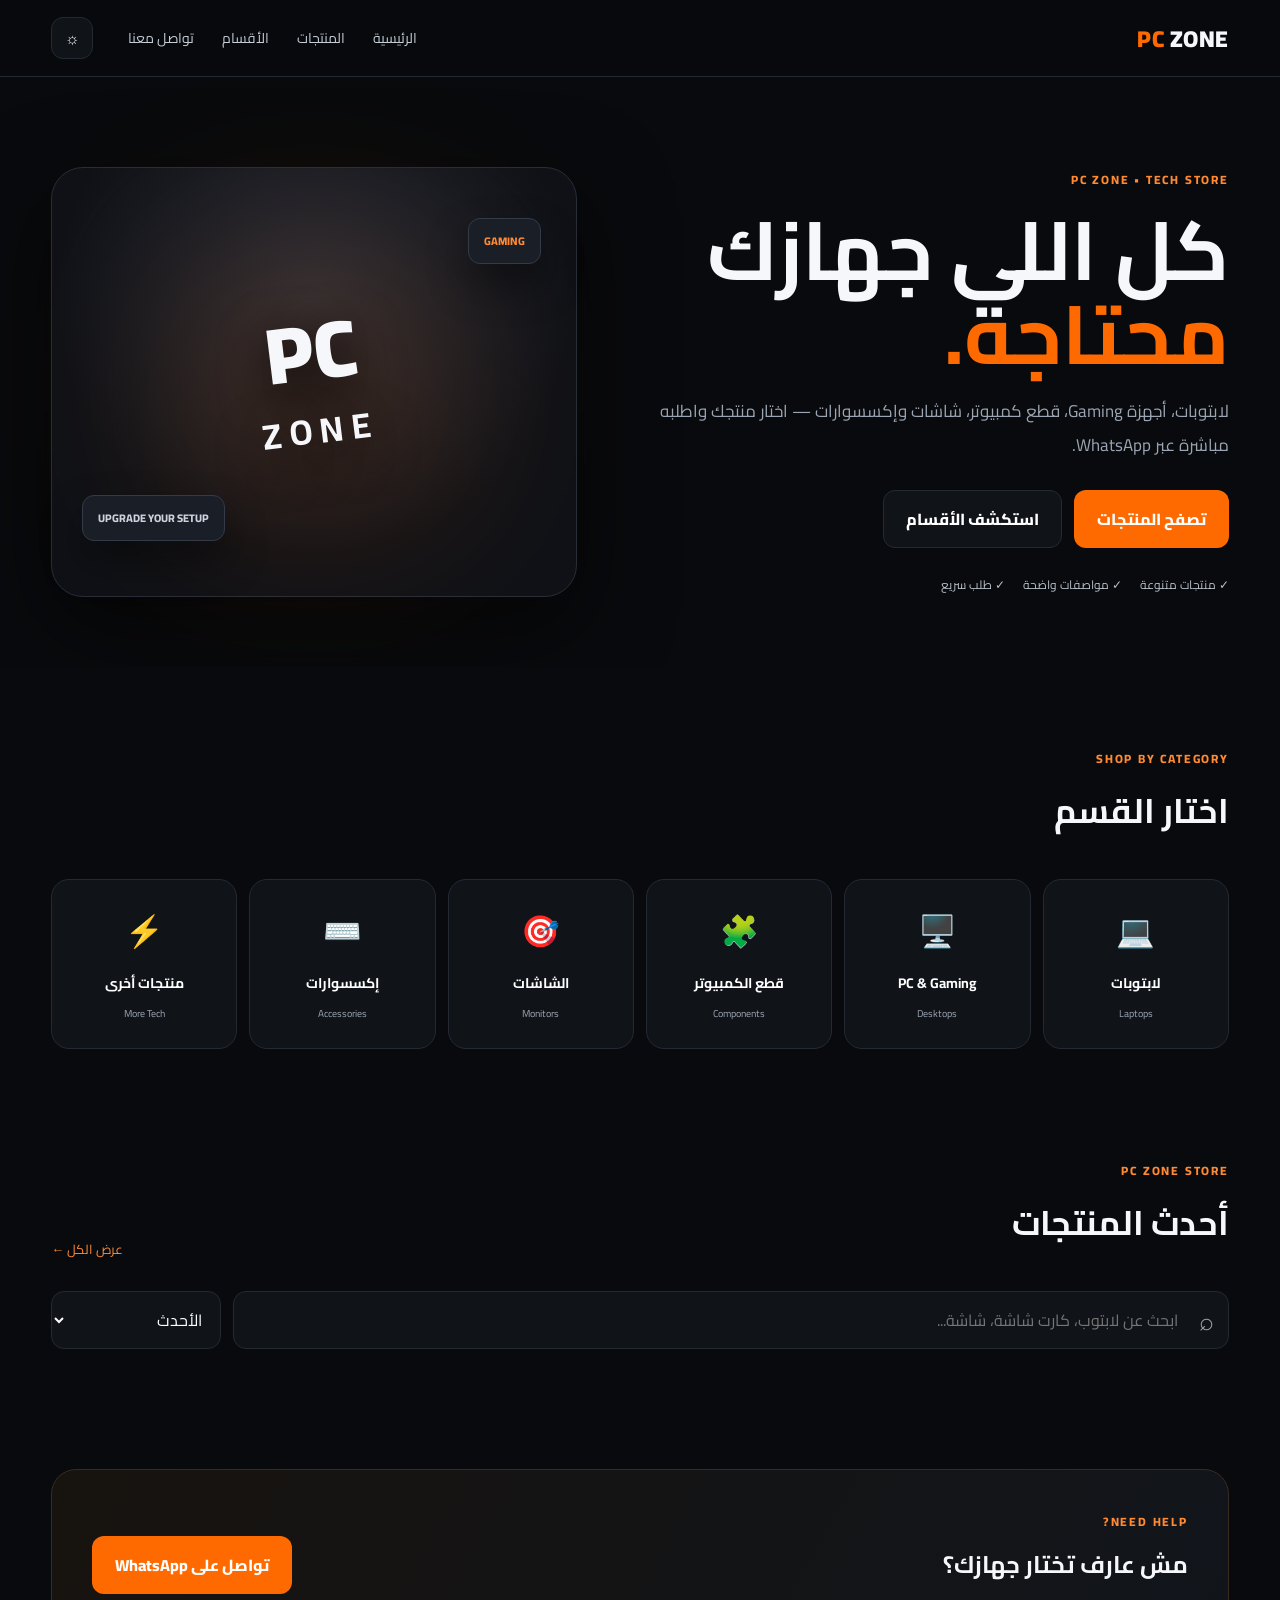
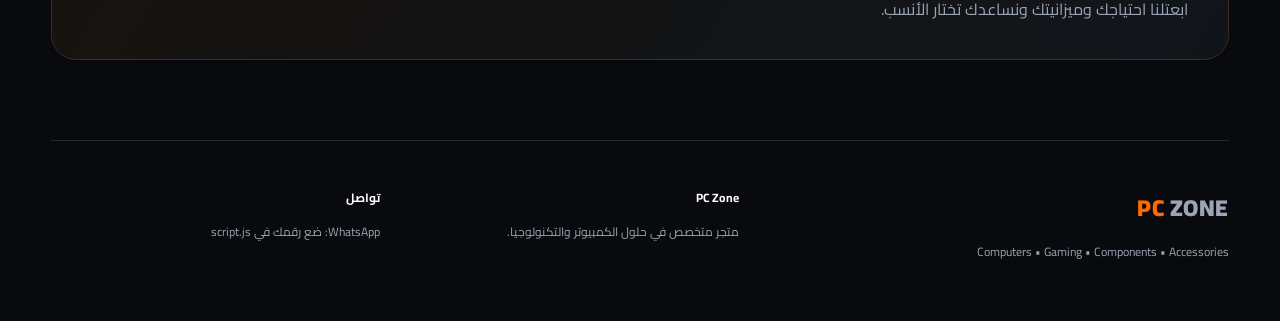
<file: index.html>
<!doctype html>
<html lang="ar" dir="rtl">
<head>
  <meta charset="utf-8">
  <meta name="viewport" content="width=device-width, initial-scale=1">
  <title>PC Zone | Computers • Gaming • Components</title>
  <meta name="description" content="PC Zone - متجر متخصص في أجهزة الكمبيوتر واللابتوبات ومكونات وتجهيزات الـGaming.">
  <link rel="preconnect" href="https://fonts.googleapis.com">
  <link rel="preconnect" href="https://fonts.gstatic.com" crossorigin>
  <link href="https://fonts.googleapis.com/css2?family=Cairo:wght@400;600;700;800&display=swap" rel="stylesheet">
  <link rel="stylesheet" href="style.css">
</head>
<body>
  <header class="header">
    <div class="container nav">
      <a class="brand" href="#"><span>PC</span> ZONE</a>
      <nav>
        <a href="#home">الرئيسية</a>
        <a href="#products">المنتجات</a>
        <a href="#categories">الأقسام</a>
        <a href="#contact">تواصل معنا</a>
      </nav>
      <button class="icon-btn" id="themeBtn" aria-label="تغيير المظهر">☼</button>
    </div>
  </header>

  <main>
    <section id="home" class="hero">
      <div class="container hero-grid">
        <div>
          <div class="eyebrow">PC ZONE • TECH STORE</div>
          <h1>كل اللي جهازك<br><span>محتاجه.</span></h1>
          <p>لابتوبات، أجهزة Gaming، قطع كمبيوتر، شاشات وإكسسوارات — اختار منتجك واطلبه مباشرة عبر WhatsApp.</p>
          <div class="hero-actions">
            <a class="btn primary" href="#products">تصفح المنتجات</a>
            <a class="btn ghost" href="#categories">استكشف الأقسام</a>
          </div>
          <div class="trust-row">
            <span>✓ منتجات متنوعة</span><span>✓ مواصفات واضحة</span><span>✓ طلب سريع</span>
          </div>
        </div>
        <div class="hero-card">
          <div class="glow"></div>
          <div class="device">PC<br><b>ZONE</b></div>
          <div class="floating-card top">GAMING</div>
          <div class="floating-card bottom">UPGRADE YOUR SETUP</div>
        </div>
      </div>
    </section>

    <section id="categories" class="section">
      <div class="container">
        <div class="section-head">
          <div><span class="eyebrow">SHOP BY CATEGORY</span><h2>اختار القسم</h2></div>
        </div>
        <div class="category-grid">
          <button class="category" data-cat="laptops"><span>💻</span><b>لابتوبات</b><small>Laptops</small></button>
          <button class="category" data-cat="pcs"><span>🖥️</span><b>PC & Gaming</b><small>Desktops</small></button>
          <button class="category" data-cat="components"><span>🧩</span><b>قطع الكمبيوتر</b><small>Components</small></button>
          <button class="category" data-cat="monitors"><span>🎯</span><b>الشاشات</b><small>Monitors</small></button>
          <button class="category" data-cat="accessories"><span>⌨️</span><b>إكسسوارات</b><small>Accessories</small></button>
          <button class="category" data-cat="other"><span>⚡</span><b>منتجات أخرى</b><small>More Tech</small></button>
        </div>
      </div>
    </section>

    <section id="products" class="section products-section">
      <div class="container">
        <div class="section-head">
          <div><span class="eyebrow">PC ZONE STORE</span><h2>أحدث المنتجات</h2></div>
          <a class="text-link" href="#products">عرض الكل ←</a>
        </div>
        <div class="toolbar">
          <div class="search"><span>⌕</span><input id="search" placeholder="ابحث عن لابتوب، كارت شاشة، شاشة..."></div>
          <select id="sort"><option value="featured">الأحدث</option><option value="low">السعر: الأقل</option><option value="high">السعر: الأعلى</option></select>
        </div>
        <div id="productGrid" class="product-grid"></div>
        <div id="empty" class="empty hidden">لا توجد منتجات مطابقة لبحثك.</div>
      </div>
    </section>

    <section class="banner">
      <div class="container banner-inner">
        <div><span class="eyebrow">NEED HELP?</span><h2>مش عارف تختار جهازك؟</h2><p>ابعتلنا احتياجك وميزانيتك ونساعدك تختار الأنسب.</p></div>
        <a id="helpWhatsapp" class="btn primary" target="_blank">تواصل على WhatsApp</a>
      </div>
    </section>
  </main>

  <footer id="contact">
    <div class="container footer">
      <div><a class="brand" href="#"><span>PC</span> ZONE</a><p>Computers • Gaming • Components • Accessories</p></div>
      <div><b>PC Zone</b><p>متجر متخصص في حلول الكمبيوتر والتكنولوجيا.</p></div>
      <div><b>تواصل</b><p>WhatsApp: <span id="phoneText">ضع رقمك في script.js</span></p></div>
    </div>
  </footer>

  <div id="modal" class="modal hidden">
    <div class="modal-box">
      <button class="close" id="closeModal">×</button>
      <div id="modalContent"></div>
    </div>
  </div>
  <script src="script.js"></script>
</body>
</html>
</file>
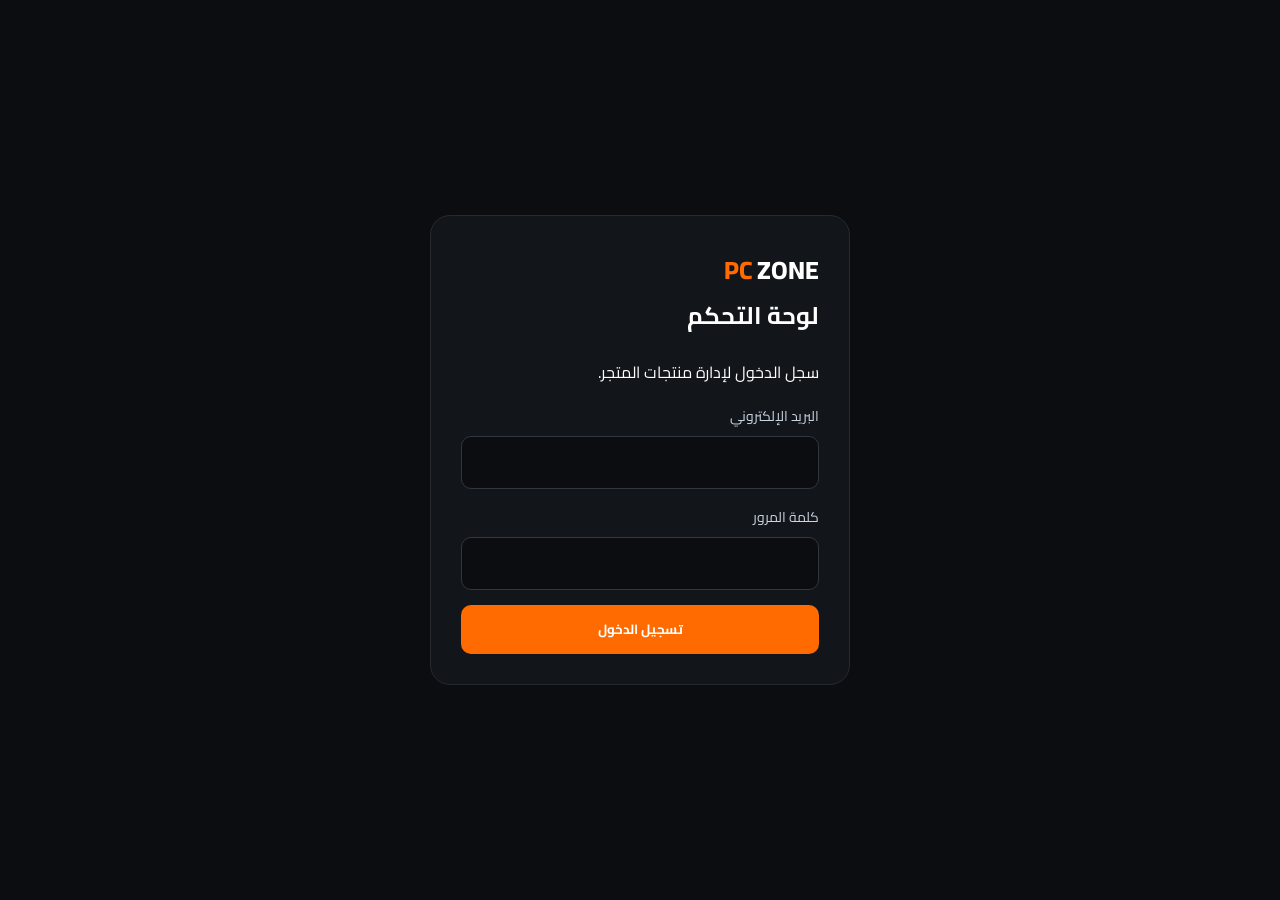
<file: admin.html>
<!DOCTYPE html>
<html lang="ar" dir="rtl">
<head>
  <meta charset="UTF-8">
  <meta name="viewport" content="width=device-width, initial-scale=1.0">

  <title>PC Zone | Admin</title>

  <link rel="preconnect" href="https://fonts.googleapis.com">
  <link rel="preconnect" href="https://fonts.gstatic.com" crossorigin>

  <link
    href="https://fonts.googleapis.com/css2?family=Cairo:wght@400;600;700;800&display=swap"
    rel="stylesheet"
  >

  <style>
    * {
      box-sizing: border-box;
    }

    body {
      margin: 0;
      font-family: "Cairo", sans-serif;
      background: #0b0d10;
      color: #fff;
    }

    .container {
      width: min(1100px, 92%);
      margin: auto;
    }

    header {
      padding: 20px 0;
      border-bottom: 1px solid #252a31;
    }

    .nav {
      display: flex;
      justify-content: space-between;
      align-items: center;
      gap: 15px;
    }

    .logo {
      font-size: 25px;
      font-weight: 800;
    }

    .logo span {
      color: #ff6b00;
    }

    button {
      border: 0;
      cursor: pointer;
      font-family: inherit;
    }

    .logout {
      background: #252a31;
      color: #fff;
      padding: 10px 18px;
      border-radius: 10px;
    }

    .logout:hover {
      background: #ff6b00;
    }

    main {
      padding: 35px 0 60px;
    }

    .title {
      margin-bottom: 25px;
    }

    .title h1 {
      margin: 0 0 5px;
      font-size: 30px;
    }

    .title p {
      color: #9ca3af;
      margin: 0;
    }

    .card {
      background: #12161b;
      border: 1px solid #252a31;
      border-radius: 18px;
      padding: 25px;
      margin-bottom: 25px;
    }

    .card h2 {
      margin-top: 0;
      font-size: 22px;
    }

    .form-grid {
      display: grid;
      grid-template-columns: repeat(2, 1fr);
      gap: 16px;
    }

    .field {
      display: flex;
      flex-direction: column;
      gap: 7px;
    }

    .field.full {
      grid-column: 1 / -1;
    }

    label {
      font-size: 14px;
      color: #cbd5e1;
    }

    input,
    textarea,
    select {
      width: 100%;
      border: 1px solid #303740;
      background: #0b0d10;
      color: #fff;
      padding: 13px;
      border-radius: 10px;
      font-family: inherit;
      outline: none;
    }

    input:focus,
    textarea:focus,
    select:focus {
      border-color: #ff6b00;
    }

    textarea {
      min-height: 100px;
      resize: vertical;
    }

    input[type="file"] {
      padding: 10px;
    }

    .image-help {
      color: #9ca3af;
      font-size: 12px;
      margin-top: 3px;
    }

    .preview-grid {
      display: grid;
      grid-template-columns: repeat(auto-fill, minmax(110px, 1fr));
      gap: 10px;
      margin-top: 12px;
    }

    .preview {
      position: relative;
      height: 110px;
      border-radius: 10px;
      overflow: hidden;
      border: 1px solid #303740;
      background: #0b0d10;
    }

    .preview img {
      width: 100%;
      height: 100%;
      object-fit: cover;
    }

    .preview-number {
      position: absolute;
      top: 5px;
      right: 5px;
      background: #ff6b00;
      color: #fff;
      border-radius: 6px;
      padding: 2px 7px;
      font-size: 11px;
      font-weight: 700;
    }

    .checkbox {
      display: flex;
      align-items: center;
      gap: 8px;
      margin-top: 5px;
    }

    .checkbox input {
      width: auto;
    }

    .actions {
      display: flex;
      gap: 10px;
      margin-top: 20px;
      flex-wrap: wrap;
    }

    .btn {
      padding: 12px 22px;
      border-radius: 10px;
      font-weight: 700;
      color: #fff;
    }

    .primary {
      background: #ff6b00;
    }

    .secondary {
      background: #252a31;
    }

    .danger {
      background: #b91c1c;
    }

    .btn:hover {
      opacity: .85;
    }

    .products {
      display: grid;
      gap: 12px;
    }

    .product {
      display: flex;
      align-items: center;
      justify-content: space-between;
      gap: 15px;
      padding: 15px;
      background: #0b0d10;
      border: 1px solid #252a31;
      border-radius: 13px;
    }

    .product-info {
      min-width: 0;
    }

    .product-info h3 {
      margin: 0 0 5px;
      font-size: 17px;
    }

    .product-info p {
      margin: 0;
      color: #9ca3af;
      font-size: 13px;
    }

    .product-image {
      width: 70px;
      height: 70px;
      border-radius: 10px;
      object-fit: cover;
      background: #15191e;
      flex-shrink: 0;
    }

    .product-main {
      display: flex;
      align-items: center;
      gap: 14px;
      min-width: 0;
    }

    .product-actions {
      display: flex;
      gap: 8px;
      flex-shrink: 0;
    }

    .product-actions button {
      padding: 8px 12px;
      border-radius: 8px;
      color: #fff;
    }

    .edit {
      background: #374151;
    }

    .delete {
      background: #b91c1c;
    }

    .hidden {
      display: none !important;
    }

    #loginPage {
      min-height: 100vh;
      display: flex;
      align-items: center;
      justify-content: center;
      padding: 20px;
    }

    .login-box {
      width: min(420px, 100%);
      background: #12161b;
      border: 1px solid #252a31;
      border-radius: 20px;
      padding: 30px;
    }

    .login-box h1 {
      margin-top: 0;
    }

    .login-box .field {
      margin-bottom: 15px;
    }

    .error {
      color: #f87171;
      margin-top: 12px;
      font-size: 14px;
    }

    .success {
      color: #4ade80;
      margin-top: 12px;
      font-size: 14px;
    }

    .info {
      color: #60a5fa;
      margin-top: 12px;
      font-size: 14px;
    }

    @media (max-width: 700px) {
      .form-grid {
        grid-template-columns: 1fr;
      }

      .field.full {
        grid-column: auto;
      }

      .product {
        flex-direction: column;
        align-items: stretch;
      }

      .product-actions {
        width: 100%;
      }

      .product-actions button {
        flex: 1;
      }
    }
  </style>
</head>

<body>

<!-- LOGIN -->

<section id="loginPage">

  <div class="login-box">

    <div class="logo">
      <span>PC</span> ZONE
    </div>

    <h1>لوحة التحكم</h1>

    <p>سجل الدخول لإدارة منتجات المتجر.</p>

    <form id="loginForm">

      <div class="field">

        <label>البريد الإلكتروني</label>

        <input
          id="email"
          type="email"
          required
          autocomplete="email"
        >

      </div>

      <div class="field">

        <label>كلمة المرور</label>

        <input
          id="password"
          type="password"
          required
          autocomplete="current-password"
        >

      </div>

      <button
        class="btn primary"
        type="submit"
        style="width:100%;"
      >
        تسجيل الدخول
      </button>

      <div id="loginMessage"></div>

    </form>

  </div>

</section>


<!-- ADMIN -->

<div id="adminPage" class="hidden">

  <header>

    <div class="container nav">

      <div class="logo">
        <span>PC</span> ZONE
      </div>

      <button id="logoutBtn" class="logout">
        تسجيل الخروج
      </button>

    </div>

  </header>


  <main>

    <div class="container">

      <div class="title">

        <h1>لوحة إدارة المنتجات 🛠️</h1>

        <p>
          أضف وعدّل واحذف منتجات PC Zone.
        </p>

      </div>


      <!-- PRODUCT FORM -->

      <section class="card">

        <h2 id="formTitle">
          إضافة منتج جديد
        </h2>

        <form id="productForm">

          <input
            type="hidden"
            id="productId"
          >


          <div class="form-grid">


            <div class="field">

              <label>
                اسم المنتج *
              </label>

              <input
                id="name"
                required
                placeholder="مثال: Dell Latitude 5520"
              >

            </div>


            <div class="field">

              <label>
                القسم *
              </label>

              <select id="category" required>

                <option value="">
                  اختر القسم
                </option>

                <option value="laptops">
                  لابتوبات
                </option>

                <option value="pcs">
                  PC & Gaming
                </option>

                <option value="components">
                  قطع الكمبيوتر
                </option>

                <option value="monitors">
                  الشاشات
                </option>

                <option value="accessories">
                  إكسسوارات
                </option>

                <option value="other">
                  منتجات أخرى
                </option>

              </select>

            </div>


            <div class="field">

              <label>
                السعر *
              </label>

              <input
                id="price"
                type="number"
                min="0"
                required
                placeholder="25000"
              >

            </div>


            <div class="field">

              <label>
                السعر القديم
              </label>

              <input
                id="oldPrice"
                type="number"
                min="0"
                placeholder="28000"
              >

            </div>


            <!-- MULTIPLE IMAGES -->

            <div class="field full">

              <label>
                صور المنتج
              </label>

              <input
                id="imageFiles"
                type="file"
                accept="image/*"
                multiple
              >

              <div class="image-help">
                تقدر تختار أكتر من صورة من الموبايل أو الكمبيوتر.
                الصور هتترفع تلقائيًا إلى products-image.
              </div>

              <div
                id="imagePreview"
                class="preview-grid"
              ></div>

            </div>


            <div class="field full">

              <label>
                رابط صورة رئيسية اختياري
              </label>

              <input
                id="imageUrl"
                type="url"
                placeholder="https://..."
              >

              <div class="image-help">
                لو عندك رابط صورة قديم تقدر تستخدمه، لكن الأفضل رفع الصور مباشرة.
              </div>

            </div>


            <div class="field full">

              <label>
                المواصفات
              </label>

              <textarea
                id="specs"
                placeholder="Core i7 - RAM 16GB - SSD 512GB - RTX..."
              ></textarea>

            </div>


            <div class="field full">

              <label>
                وصف المنتج
              </label>

              <textarea
                id="description"
                placeholder="اكتب وصفًا مختصرًا للمنتج..."
              ></textarea>

            </div>


            <div class="checkbox">

              <input
                id="stock"
                type="checkbox"
                checked
              >

              <label for="stock">
                المنتج متوفر
              </label>

            </div>


            <div class="checkbox">

              <input
                id="featured"
                type="checkbox"
              >

              <label for="featured">
                منتج مميز ⭐
              </label>

            </div>


          </div>


          <div class="actions">

            <button
              class="btn primary"
              type="submit"
              id="saveBtn"
            >
              حفظ المنتج
            </button>

            <button
              id="cancelEdit"
              class="btn secondary hidden"
              type="button"
            >
              إلغاء التعديل
            </button>

          </div>


          <div id="formMessage"></div>

        </form>

      </section>


      <!-- PRODUCTS -->

      <section class="card">

        <h2>
          المنتجات الحالية
        </h2>

        <div
          id="productsList"
          class="products"
        >
          جاري تحميل المنتجات...
        </div>

      </section>


    </div>

  </main>

</div>


<script>

/* ==========================================
   SUPABASE
========================================== */

const SUPABASE_URL =
  "https://sbvwosejthyuotcsmvki.supabase.co";

const SUPABASE_KEY =
  "sb_publishable_Qok45Wzs4mVmPwW8jlaxzA_qxuoSWdU";

const STORAGE_BUCKET =
  "products-image";


let products = [];


/* ==========================================
   SESSION
========================================== */

function saveSession(session) {

  localStorage.setItem(
    "pczone_access_token",
    session.access_token
  );

  localStorage.setItem(
    "pczone_refresh_token",
    session.refresh_token
  );

  if (session.expires_at) {

    localStorage.setItem(
      "pczone_expires_at",
      session.expires_at
    );

  }

}


function clearSession() {

  localStorage.removeItem(
    "pczone_access_token"
  );

  localStorage.removeItem(
    "pczone_refresh_token"
  );

  localStorage.removeItem(
    "pczone_expires_at"
  );

}


function getAccessToken() {

  return localStorage.getItem(
    "pczone_access_token"
  );

}


function getRefreshToken() {

  return localStorage.getItem(
    "pczone_refresh_token"
  );

}


/* ==========================================
   LOGIN
========================================== */

async function login(email, password) {

  const response =
    await fetch(
      `${SUPABASE_URL}/auth/v1/token?grant_type=password`,
      {
        method: "POST",

        headers: {
          "Content-Type": "application/json",
          "apikey": SUPABASE_KEY
        },

        body: JSON.stringify({
          email,
          password
        })
      }
    );


  const data =
    await response.json();


  if (!response.ok) {

    throw new Error(
      data.error_description ||
      data.message ||
      "فشل تسجيل الدخول"
    );

  }


  saveSession(data);

  return data;

}


/* ==========================================
   REFRESH SESSION
========================================== */

async function refreshSession() {

  const refreshToken =
    getRefreshToken();


  if (!refreshToken) {

    throw new Error(
      "لا يوجد Refresh Token"
    );

  }


  const response =
    await fetch(
      `${SUPABASE_URL}/auth/v1/token?grant_type=refresh_token`,
      {
        method: "POST",

        headers: {
          "Content-Type": "application/json",
          "apikey": SUPABASE_KEY
        },

        body: JSON.stringify({
          refresh_token: refreshToken
        })
      }
    );


  const data =
    await response.json();


  if (!response.ok) {

    clearSession();

    throw new Error(
      data.error_description ||
      data.message ||
      "انتهت الجلسة"
    );

  }


  saveSession(data);

  return data;

}


/* ==========================================
   AUTH FETCH
========================================== */

async function authFetch(
  url,
  options = {},
  retry = true
) {

  const token =
    getAccessToken();


  if (!token) {

    throw new Error(
      "لا يوجد تسجيل دخول"
    );

  }


  const headers = {

    ...(options.headers || {}),

    "apikey":
      SUPABASE_KEY,

    "Authorization":
      `Bearer ${token}`

  };


  const response =
    await fetch(
      url,
      {
        ...options,
        headers
      }
    );


  if (
    (response.status === 401 ||
     response.status === 403) &&
    retry
  ) {

    const errorText =
      await response.clone().text();


    if (
      errorText.includes("JWT") ||
      errorText.includes("exp") ||
      errorText.includes("expired") ||
      response.status === 401
    ) {

      try {

        await refreshSession();

        return await authFetch(
          url,
          options,
          false
        );

      }

      catch (error) {

        clearSession();

        showLogin();

        throw error;

      }

    }

  }


  return response;

}


/* ==========================================
   PAGE
========================================== */

function showAdmin() {

  document
    .getElementById("loginPage")
    .classList.add("hidden");

  document
    .getElementById("adminPage")
    .classList.remove("hidden");

}


function showLogin() {

  document
    .getElementById("adminPage")
    .classList.add("hidden");

  document
    .getElementById("loginPage")
    .classList.remove("hidden");

}


/* ==========================================
   LOGIN FORM
========================================== */

document
  .getElementById("loginForm")
  .addEventListener(
    "submit",
    async function(event) {

      event.preventDefault();


      const email =
        document
          .getElementById("email")
          .value
          .trim();


      const password =
        document
          .getElementById("password")
          .value;


      const message =
        document
          .getElementById("loginMessage");


      message.className =
        "success";

      message.textContent =
        "جاري تسجيل الدخول...";


      try {

        await login(
          email,
          password
        );


        showAdmin();

        await loadProducts();

      }

      catch (error) {

        console.error(error);

        message.className =
          "error";

        message.textContent =
          error.message ||
          "بيانات الدخول غير صحيحة.";

      }

    }
  );


/* ==========================================
   IMAGE PREVIEW
========================================== */

document
  .getElementById("imageFiles")
  .addEventListener(
    "change",
    function() {

      const preview =
        document.getElementById(
          "imagePreview"
        );


      preview.innerHTML = "";


      const files =
        Array.from(this.files);


      files.forEach(
        function(file, index) {

          if (!file.type.startsWith("image/")) {
            return;
          }


          const reader =
            new FileReader();


          reader.onload =
            function(event) {

              const box =
                document.createElement("div");

              box.className =
                "preview";


              box.innerHTML = `

                <img
                  src="${event.target.result}"
                  alt="صورة المنتج"
                >

                <span class="preview-number">
                  ${index + 1}
                </span>

              `;


              preview.appendChild(box);

            };


          reader.readAsDataURL(file);

        }
      );

    }
  );


/* ==========================================
   UPLOAD IMAGE
========================================== */

async function uploadProductImage(
  file,
  productId,
  index
) {

  const extension =
    file.name
      .split(".")
      .pop()
      .toLowerCase();


  const safeExtension =
    extension || "jpg";


  const fileName =
    `${productId}/${Date.now()}-${index}-${crypto.randomUUID()}.${safeExtension}`;


  const response =
    await authFetch(
      `${SUPABASE_URL}/storage/v1/object/${STORAGE_BUCKET}/${fileName}`,
      {
        method: "POST",

        headers: {
          "Content-Type":
            file.type || "image/jpeg",

          "x-upsert":
            "false"
        },

        body: file
      }
    );


  if (!response.ok) {

    const text =
      await response.text();

    throw new Error(
      "فشل رفع الصورة: " + text
    );

  }


  const publicUrl =
    `${SUPABASE_URL}/storage/v1/object/public/${STORAGE_BUCKET}/${fileName}`;


  return publicUrl;

}


/* ==========================================
   SAVE IMAGE RECORD
========================================== */

async function saveImageRecord(
  productId,
  imageUrl,
  sortOrder
) {

  const response =
    await authFetch(
      `${SUPABASE_URL}/rest/v1/product_images`,
      {
        method: "POST",

        headers: {
          "Content-Type":
            "application/json",

          "Prefer":
            "return=minimal"
        },

        body:
          JSON.stringify({
            product_id:
              productId,

            image_url:
              imageUrl,

            sort_order:
              sortOrder
          })
      }
    );


  if (!response.ok) {

    throw new Error(
      await response.text()
    );

  }

}


/* ==========================================
   LOAD PRODUCTS
========================================== */

async function loadProducts() {

  const list =
    document.getElementById(
      "productsList"
    );


  list.innerHTML =
    "جاري تحميل المنتجات...";


  try {

    const response =
      await authFetch(
        `${SUPABASE_URL}/rest/v1/products?select=*&order=created_at.desc`,
        {
          method: "GET"
        }
      );


    if (!response.ok) {

      throw new Error(
        await response.text()
      );

    }


    products =
      await response.json();


    renderProducts();

  }

  catch (error) {

    console.error(error);

    list.innerHTML =
      `<p class="error">
        لم نستطع تحميل المنتجات.
        ${escapeHtml(error.message)}
      </p>`;

  }

}


/* ==========================================
   GET PRODUCT IMAGES
========================================== */

async function getProductImages(productId) {

  const response =
    await authFetch(
      `${SUPABASE_URL}/rest/v1/product_images?product_id=eq.${encodeURIComponent(productId)}&select=*&order=sort_order.asc`,
      {
        method: "GET"
      }
    );


  if (!response.ok) {

    throw new Error(
      await response.text()
    );

  }


  return await response.json();

}


/* ==========================================
   RENDER PRODUCTS
========================================== */

async function renderProducts() {

  const list =
    document.getElementById(
      "productsList"
    );


  if (!products.length) {

    list.innerHTML =
      "<p>لا توجد منتجات حتى الآن.</p>";

    return;

  }


  list.innerHTML = "";


  for (
    const product of products
  ) {

    let imageUrl =
      product.image_url || "";


    try {

      const images =
        await getProductImages(
          product.id
        );


      if (
        images.length &&
        images[0].image_url
      ) {

        imageUrl =
          images[0].image_url;

      }

    }

    catch (error) {

      console.warn(
        "تعذر تحميل صور المنتج",
        error
      );

    }


    const div =
      document.createElement("div");


    div.className =
      "product";


    div.innerHTML = `

      <div class="product-main">

        ${
          imageUrl
            ? `
              <img
                class="product-image"
                src="${escapeHtml(imageUrl)}"
                alt="${escapeHtml(product.name)}"
              >
            `
            : `
              <div class="product-image"></div>
            `
        }

        <div class="product-info">

          <h3>
            ${escapeHtml(product.name)}
          </h3>

          <p>
            ${Number(product.price || 0).toLocaleString()}
            ج.م
            —
            ${escapeHtml(product.category)}
          </p>

        </div>

      </div>


      <div class="product-actions">

        <button
          class="edit"
          onclick="editProduct(${product.id})"
        >
          تعديل
        </button>

        <button
          class="delete"
          onclick="deleteProduct(${product.id})"
        >
          حذف
        </button>

      </div>

    `;


    list.appendChild(div);

  }

}


/* ==========================================
   ADD / UPDATE PRODUCT
========================================== */

document
  .getElementById("productForm")
  .addEventListener(
    "submit",
    async function(event) {

      event.preventDefault();


      const saveBtn =
        document.getElementById(
          "saveBtn"
        );


      const message =
        document.getElementById(
          "formMessage"
        );


      const id =
        document
          .getElementById("productId")
          .value;


      const files =
        Array.from(
          document
            .getElementById("imageFiles")
            .files
        );


      const product = {

        name:
          document
            .getElementById("name")
            .value
            .trim(),

        category:
          document
            .getElementById("category")
            .value,

        price:
          Number(
            document
              .getElementById("price")
              .value
          ),

        old_price:
          Number(
            document
              .getElementById("oldPrice")
              .value
          ) || null,

        image_url:
          document
            .getElementById("imageUrl")
            .value
            .trim() || null,

        specs:
          document
            .getElementById("specs")
            .value
            .trim() || null,

        description:
          document
            .getElementById("description")
            .value
            .trim() || null,

        stock:
          document
            .getElementById("stock")
            .checked,

        featured:
          document
            .getElementById("featured")
            .checked

      };


      saveBtn.disabled = true;

      saveBtn.textContent =
        "جاري الحفظ...";


      message.className =
        "info";

      message.textContent =
        "جاري حفظ المنتج...";


      try {

        let productId =
          id;


        /*
          أولاً نحفظ المنتج.
        */

        if (id) {

          const response =
            await authFetch(
              `${SUPABASE_URL}/rest/v1/products?id=eq.${encodeURIComponent(id)}`,
              {
                method: "PATCH",

                headers: {
                  "Content-Type":
                    "application/json",

                  "Prefer":
                    "return=representation"
                },

                body:
                  JSON.stringify(product)
              }
            );


          if (!response.ok) {

            throw new Error(
              await response.text()
            );

          }

        }

        else {

          const response =
            await authFetch(
              `${SUPABASE_URL}/rest/v1/products`,
              {
                method: "POST",

                headers: {
                  "Content-Type":
                    "application/json",

                  "Prefer":
                    "return=representation"
                },

                body:
                  JSON.stringify(product)
              }
            );


          if (!response.ok) {

            throw new Error(
              await response.text()
            );

          }


          const created =
            await response.json();


          if (
            !created ||
            !created.length
          ) {

            throw new Error(
              "لم يتم الحصول على رقم المنتج."
            );

          }


          productId =
            created[0].id;

        }


        /*
          بعد حفظ المنتج،
          نرفع الصور الجديدة.
        */

        if (files.length) {

          message.textContent =
            `جاري رفع ${files.length} صورة...`;


          for (
            let i = 0;
            i < files.length;
            i++
          ) {

            const file =
              files[i];


            if (
              !file.type.startsWith("image/")
            ) {

              continue;

            }


            const imageUrl =
              await uploadProductImage(
                file,
                productId,
                i
              );


            await saveImageRecord(
              productId,
              imageUrl,
              i
            );

          }

        }


        message.className =
          "success";


        message.textContent =
          id
            ? "تم تعديل المنتج بنجاح ✅"
            : "تم إضافة المنتج والصور بنجاح ✅";


        resetForm();

        await loadProducts();

      }

      catch (error) {

        console.error(error);

        message.className =
          "error";

        message.textContent =
          "حدث خطأ: " +
          error.message;

      }

      finally {

        saveBtn.disabled =
          false;

        saveBtn.textContent =
          "حفظ المنتج";

      }

    }
  );


/* ==========================================
   EDIT
========================================== */

window.editProduct =
  async function(id) {

    const product =
      products.find(
        item =>
          Number(item.id) ===
          Number(id)
      );


    if (!product) return;


    document.getElementById(
      "productId"
    ).value =
      product.id;


    document.getElementById(
      "name"
    ).value =
      product.name || "";


    document.getElementById(
      "category"
    ).value =
      product.category || "";


    document.getElementById(
      "price"
    ).value =
      product.price || "";


    document.getElementById(
      "oldPrice"
    ).value =
      product.old_price || "";


    document.getElementById(
      "imageUrl"
    ).value =
      product.image_url || "";


    document.getElementById(
      "specs"
    ).value =
      product.specs || "";


    document.getElementById(
      "description"
    ).value =
      product.description || "";


    document.getElementById(
      "stock"
    ).checked =
      Boolean(product.stock);


    document.getElementById(
      "featured"
    ).checked =
      Boolean(product.featured);


    document.getElementById(
      "formTitle"
    ).textContent =
      "تعديل المنتج";


    document
      .getElementById("cancelEdit")
      .classList.remove(
        "hidden"
      );


    document.getElementById(
      "formMessage"
    ).textContent =
      "يمكنك إضافة صور جديدة لهذا المنتج.";


    window.scrollTo({
      top: 0,
      behavior: "smooth"
    });

  };


/* ==========================================
   DELETE
========================================== */

window.deleteProduct =
  async function(id) {

    const confirmed =
      confirm(
        "هل أنت متأكد من حذف هذا المنتج؟"
      );


    if (!confirmed) return;


    try {

      const response =
        await authFetch(
          `${SUPABASE_URL}/rest/v1/products?id=eq.${encodeURIComponent(id)}`,
          {
            method: "DELETE",

            headers: {
              "Prefer":
                "return=minimal"
            }
          }
        );


      if (!response.ok) {

        throw new Error(
          await response.text()
        );

      }


      await loadProducts();

    }

    catch (error) {

      console.error(error);

      alert(
        "حدث خطأ أثناء حذف المنتج:\n" +
        error.message
      );

    }

  };


/* ==========================================
   RESET
========================================== */

function resetForm() {

  document
    .getElementById("productForm")
    .reset();


  document.getElementById(
    "productId"
  ).value = "";


  document.getElementById(
    "stock"
  ).checked = true;


  document.getElementById(
    "formTitle"
  ).textContent =
    "إضافة منتج جديد";


  document
    .getElementById("cancelEdit")
    .classList.add(
      "hidden"
    );


  document.getElementById(
    "imagePreview"
  ).innerHTML = "";


  document.getElementById(
    "formMessage"
  ).textContent = "";

}


document
  .getElementById("cancelEdit")
  .addEventListener(
    "click",
    resetForm
  );


/* ==========================================
   LOGOUT
========================================== */

document
  .getElementById("logoutBtn")
  .addEventListener(
    "click",
    async function() {

      try {

        const token =
          getAccessToken();


        if (token) {

          await fetch(
            `${SUPABASE_URL}/auth/v1/logout`,
            {
              method: "POST",

              headers: {
                "apikey":
                  SUPABASE_KEY,

                "Authorization":
                  `Bearer ${token}`
              }
            }
          );

        }

      }

      catch (error) {

        console.error(error);

      }


      clearSession();

      showLogin();

    }
  );


/* ==========================================
   ESCAPE HTML
========================================== */

function escapeHtml(value) {

  return String(value || "")
    .replace(
      /&/g,
      "&amp;"
    )
    .replace(
      /</g,
      "&lt;"
    )
    .replace(
      />/g,
      "&gt;"
    )
    .replace(
      /"/g,
      "&quot;"
    )
    .replace(
      /'/g,
      "&#039;"
    );

}


/* ==========================================
   AUTO LOGIN
========================================== */

async function initializeApp() {

  const accessToken =
    getAccessToken();

  const refreshToken =
    getRefreshToken();


  if (
    !accessToken ||
    !refreshToken
  ) {

    showLogin();

    return;

  }


  try {

    await refreshSession();

    showAdmin();

    await loadProducts();

  }

  catch (error) {

    console.error(error);

    clearSession();

    showLogin();

  }

}


initializeApp();

</script>

</body>
</html>
</file>
<file: style.css>
:root{--bg:#080a0d;--panel:#101318;--panel2:#151922;--text:#f5f7fa;--muted:#9ca5b3;--line:#242a34;--accent:#ff6a00;--accent2:#ff8a33;--green:#22c55e}
*{box-sizing:border-box}html{scroll-behavior:smooth}body{margin:0;background:var(--bg);color:var(--text);font-family:Cairo,Arial,sans-serif}a{text-decoration:none;color:inherit}button,input,select{font:inherit}.container{width:min(1180px,92%);margin:auto}.header{position:sticky;top:0;z-index:20;background:rgba(8,10,13,.82);backdrop-filter:blur(18px);border-bottom:1px solid var(--line)}.nav{height:76px;display:flex;align-items:center;gap:35px}.brand{font-weight:900;font-size:23px;letter-spacing:.5px}.brand span{color:var(--accent)}nav{display:flex;gap:28px;margin-right:auto}nav a{color:#c7ced8;font-size:14px}nav a:hover{color:white}.icon-btn{background:var(--panel);color:white;border:1px solid var(--line);width:42px;height:42px;border-radius:12px;cursor:pointer}
.hero{padding:90px 0 70px;overflow:hidden}.hero-grid{display:grid;grid-template-columns:1.05fr .95fr;gap:70px;align-items:center}.eyebrow{color:var(--accent2);font-size:12px;font-weight:800;letter-spacing:1.8px}.hero h1{font-size:clamp(48px,7vw,82px);line-height:1.02;margin:18px 0}.hero h1 span{color:var(--accent)}.hero p{max-width:620px;color:var(--muted);font-size:17px;line-height:2}.hero-actions{display:flex;gap:12px;margin-top:28px}.btn{display:inline-flex;align-items:center;justify-content:center;padding:13px 22px;border-radius:12px;font-weight:800;border:1px solid transparent}.primary{background:var(--accent);color:white}.primary:hover{background:var(--accent2)}.ghost{border-color:var(--line);background:var(--panel);color:white}.trust-row{display:flex;gap:18px;flex-wrap:wrap;color:#b9c1cc;font-size:12px;margin-top:25px}.hero-card{height:430px;position:relative;border:1px solid #272d38;border-radius:32px;background:radial-gradient(circle at 50% 30%,#222936,#0e1117 65%);display:grid;place-items:center;box-shadow:0 30px 90px #0008}.glow{position:absolute;width:250px;height:250px;background:var(--accent);filter:blur(100px);opacity:.2}.device{position:relative;text-align:center;font-size:80px;font-weight:900;line-height:.8;transform:rotate(-7deg);text-shadow:0 15px 50px #000}.device b{font-size:35px;letter-spacing:8px}.floating-card{position:absolute;background:#191e27;border:1px solid #343b48;padding:12px 15px;border-radius:12px;font-size:11px;font-weight:800;box-shadow:0 20px 40px #0006}.floating-card.top{top:50px;right:35px;color:var(--accent2)}.floating-card.bottom{bottom:55px;left:30px;color:#cdd3dc}
.section{padding:75px 0}.section-head{display:flex;justify-content:space-between;align-items:end;margin-bottom:30px}.section-head h2{font-size:34px;margin:7px 0}.text-link{color:var(--accent2);font-size:13px}.category-grid{display:grid;grid-template-columns:repeat(6,1fr);gap:12px}.category{background:var(--panel);border:1px solid var(--line);color:white;border-radius:18px;padding:22px 12px;text-align:center;cursor:pointer;transition:.2s}.category:hover{transform:translateY(-4px);border-color:#4b3a2e;background:var(--panel2)}.category span{font-size:31px;display:block;margin-bottom:10px}.category b{display:block;font-size:14px}.category small{color:var(--muted);font-size:10px}
.products-section{padding-top:30px}.toolbar{display:flex;gap:12px;margin-bottom:25px}.search{flex:1;display:flex;align-items:center;gap:8px;background:var(--panel);border:1px solid var(--line);border-radius:13px;padding:0 14px}.search span{font-size:25px;color:var(--muted)}.search input{width:100%;border:0;outline:0;background:transparent;color:white;padding:13px}select{background:var(--panel);border:1px solid var(--line);color:white;border-radius:13px;padding:0 14px;min-width:170px}.product-grid{display:grid;grid-template-columns:repeat(4,1fr);gap:16px}.product{background:var(--panel);border:1px solid var(--line);border-radius:20px;overflow:hidden;transition:.2s}.product:hover{transform:translateY(-5px);border-color:#3a414d}.product-img{height:220px;background:#0c0f14;display:grid;place-items:center;overflow:hidden;position:relative}.product-img img{width:100%;height:100%;object-fit:contain}.product-img .noimg{font-size:52px;opacity:.35}.badge{position:absolute;top:12px;right:12px;background:#171c24;border:1px solid #303743;border-radius:9px;padding:5px 8px;font-size:10px}.product-body{padding:16px}.product-body h3{font-size:15px;margin:0 0 8px}.spec{color:var(--muted);font-size:11px;line-height:1.8;min-height:40px}.price{font-size:19px;font-weight:900;margin:12px 0}.product-actions{display:grid;grid-template-columns:1fr 1fr;gap:8px}.small-btn{border:1px solid var(--line);background:#171b22;color:white;border-radius:10px;padding:9px;cursor:pointer;font-size:12px}.wa{background:#15803d;border-color:#15803d}.empty{text-align:center;color:var(--muted);padding:50px}.hidden{display:none!important}
.banner{padding:20px 0 80px}.banner-inner{border:1px solid #3a2b21;background:linear-gradient(120deg,#17130f,#11151b);border-radius:25px;padding:35px 40px;display:flex;align-items:center;justify-content:space-between}.banner h2{margin:7px 0}.banner p{color:var(--muted);margin:0}.footer{border-top:1px solid var(--line);padding:45px 0;display:grid;grid-template-columns:1.4fr 1fr 1fr;gap:30px;color:var(--muted);font-size:12px}.footer p{line-height:1.9}.footer b{color:white}
.modal{position:fixed;inset:0;background:#000b;z-index:50;display:grid;place-items:center;padding:20px}.modal-box{width:min(760px,100%);max-height:90vh;overflow:auto;background:var(--panel);border:1px solid var(--line);border-radius:24px;padding:28px;position:relative}.close{position:absolute;top:12px;left:15px;border:0;background:transparent;color:white;font-size:28px;cursor:pointer}.detail{display:grid;grid-template-columns:1fr 1fr;gap:25px}.detail-img{height:330px;background:#0b0e13;border-radius:18px;display:grid;place-items:center;overflow:hidden}.detail-img img{width:100%;height:100%;object-fit:contain}.detail h2{margin-top:10px}.detail p{color:var(--muted);line-height:2}.detail ul{color:#c9d0da;line-height:2}
@media(max-width:900px){nav{display:none}.hero-grid{grid-template-columns:1fr}.hero-card{height:320px}.category-grid{grid-template-columns:repeat(3,1fr)}.product-grid{grid-template-columns:repeat(2,1fr)}.footer{grid-template-columns:1fr 1fr}.banner-inner{display:block}.banner .btn{margin-top:20px}}
@media(max-width:560px){.hero{padding-top:55px}.hero h1{font-size:50px}.hero-actions{flex-direction:column}.category-grid{grid-template-columns:repeat(2,1fr)}.toolbar{flex-direction:column}select{height:48px}.product-grid{grid-template-columns:1fr}.footer{grid-template-columns:1fr}.detail{grid-template-columns:1fr}.detail-img{height:250px}}

.admin-panel{background:var(--panel);border:1px solid var(--line);border-radius:22px;padding:25px}.admin-grid{display:grid;grid-template-columns:1fr 1fr;gap:15px}label{color:#cbd2dc;font-size:12px}label input,label select,label textarea{display:block;width:100%;margin-top:7px;background:#0b0e13;color:white;border:1px solid var(--line);border-radius:10px;padding:11px;outline:none}.wide{grid-column:1/-1}.check{display:flex;align-items:center;gap:8px}.check input{width:auto}.admin-panel .hero-actions{margin-top:20px}@media(max-width:650px){.admin-grid{grid-template-columns:1fr}.wide{grid-column:auto}}
</file>
